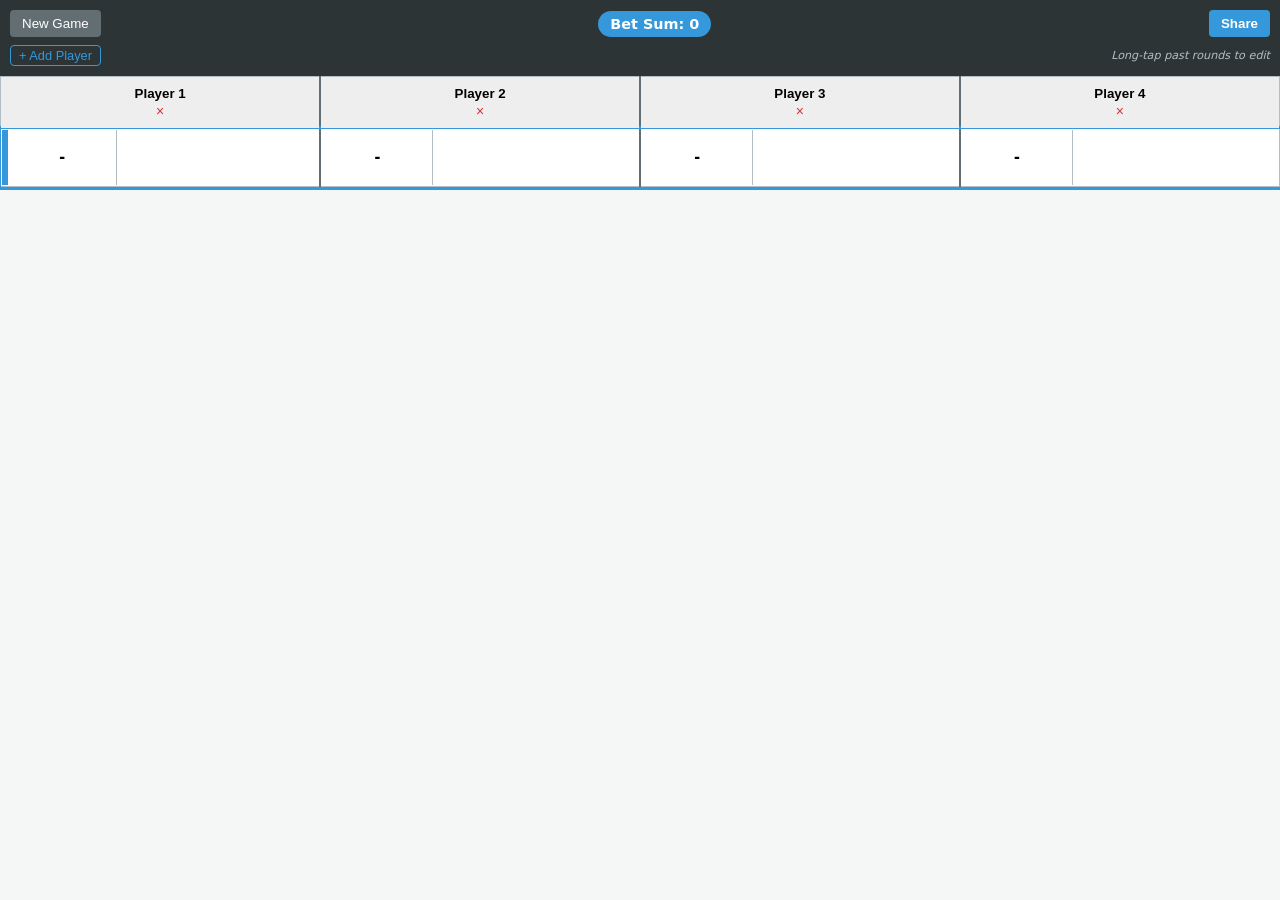
<file: index.html>
<!DOCTYPE html>
<html lang="en">
<head>
    <meta charset="UTF-8">
    <meta name="viewport" content="width=device-width, initial-scale=1.0, maximum-scale=1.0, user-scalable=no">
    <title>8-Cards Scoreboard</title>
    <link rel="stylesheet" href="style.css">
    <link rel="manifest" href="manifest.json">
</head>
<body>
    <div class="app-container">
        <header>
            <div class="top-nav">
                <button id="resetBtn" class="secondary-btn">New Game</button>
                <div class="sum-badge">Bet Sum: <span id="betSum">0</span></div>
                <button id="shareBtn" class="primary-btn">Share</button>
            </div>
            <div class="player-nav">
                <button id="addPlayerBtn">+ Add Player</button>
                <div class="edit-hint">Long-tap past rounds to edit</div>
            </div>
        </header>

        <main class="table-area">
            <table id="scoreTable">
                <thead>
                    <tr id="playerNamesRow"></tr>
                </thead>
                <tbody id="roundsBody"></tbody>
            </table>
        </main>
    </div>
    <div id="popover" class="popover" hidden></div>
    <script src="script.js"></script>
</body>
</html>
</file>
<file: style.css>
:root {
    --bg: #f4f7f6;
    --dark: #2d3436;
    --win: #27ae60;
    --loss: #d63031;
    --border: #b2bec3; 
    --accent: #3498db; 
    --soft-green: #d4edda;
    --soft-red: #f8d7da;
    --past-bg: #f1f2f6;
}

body {
    font-family: -apple-system, system-ui, sans-serif;
    margin: 0; padding: 0;
    background: var(--bg);
    /* dvh excludes the mobile browser's dynamic chrome (URL bar). Using vh here
       makes the app taller than the visible viewport on mobile, hiding the header. */
    height: 100dvh;
    overflow: hidden;
    user-select: none;
    -webkit-user-select: none;
}

/* Horizontal Fullscreen Support — only on short screens (phones in landscape),
   not laptops/desktops which are always landscape but have plenty of height.
   Keep the Bet Sum visible; hide buttons and hints to maximize table area. */
@media (orientation: landscape) and (max-height: 500px) {
    header { padding: 4px 10px; }
    header .top-nav { margin-bottom: 0; justify-content: center; }
    header .top-nav button,
    header .player-nav { display: none; }
}

.app-container { display: flex; flex-direction: column; height: 100dvh; }

header { background: var(--dark); padding: 10px; color: white; box-shadow: 0 2px 10px rgba(0,0,0,0.2); }
.top-nav { display: flex; justify-content: space-between; align-items: center; margin-bottom: 8px; }
.player-nav { display: flex; justify-content: space-between; align-items: center; }
.sum-badge { font-weight: bold; background: var(--accent); padding: 5px 12px; border-radius: 20px; font-size: 0.9rem; }
.edit-hint { font-size: 0.7rem; color: #b2bec3; font-style: italic; }

/* padding-bottom lets the user scroll the last/current row up to the middle
   of the screen instead of leaving it pinned to the bottom edge. */
.table-area { flex: 1; overflow-y: auto; position: relative; padding-bottom: 50vh; }
table { width: 100%; border-collapse: collapse; table-layout: fixed; }

/* Visual separation between player columns */
th, td { border: 1px solid var(--border); border-right: 2px solid #636e72; position: relative; }
th:last-child, td:last-child { border-right: 1px solid var(--border); }

thead th { position: sticky; top: 0; background: #eee; z-index: 10; padding: 8px 2px; }

.high-score { background-color: #ffeaa7 !important; color: #000; }
.low-score { background-color: #fab1a0 !important; color: #000; }

/* Round States */
.round-row.past { background-color: var(--past-bg); filter: saturate(50%); }
.round-row.current { background-color: white; outline: 3px solid var(--accent); z-index: 5; position: relative; }
.round-row.unlocked { outline: 3px dashed var(--win); background-color: white; z-index: 6; }

.cell-box { display: flex; height: 55px; align-items: center; }
.first-better { border-left: 6px solid var(--accent) !important; }

/* Score Status Colors */
.res-in { background-color: var(--soft-green) !important; }
.res-out { background-color: var(--soft-red) !important; }

.bet-part { width: 35%; border-right: 1px solid var(--border); height: 100%; }
.score-part { width: 65%; height: 100%; display: flex; align-items: center; justify-content: center; font-weight: bold; }

.cell-button {
    width: 100%; height: 100%;
    border: none; background: transparent;
    text-align: center; font-size: 1.1rem; font-weight: bold;
    color: inherit; padding: 0;
    -webkit-tap-highlight-color: transparent;
    cursor: pointer;
}
/* Disabled cell-buttons let touches pass through to the <tr> long-press handlers. */
.cell-button:disabled { pointer-events: none; opacity: 1; color: #2d3436; cursor: default; }

.popover {
    position: fixed;
    background: white;
    border: 1px solid #636e72;
    box-shadow: 0 6px 20px rgba(0,0,0,0.25);
    border-radius: 8px;
    padding: 8px;
    z-index: 100;
    display: flex; flex-direction: column; gap: 6px;
    min-width: 220px;
}
.popover[hidden] { display: none; }
.popover-row { display: flex; gap: 6px; }
.popover-row.common button {
    flex: 1; padding: 14px 6px;
    font-size: 1.15rem; font-weight: bold;
    border: 1px solid var(--border);
    background: var(--bg); color: var(--dark);
    border-radius: 6px; cursor: pointer;
}
.popover-row.common button.in  { background: var(--soft-green); }
.popover-row.common button.out { background: var(--soft-red); }
.popover-row.rare button {
    flex: 1; padding: 6px 4px;
    font-size: 0.85rem;
    border: 1px solid var(--border);
    background: white; color: #636e72;
    border-radius: 4px; cursor: pointer;
}
.popover button:active { background: var(--accent) !important; color: white; }
.popover button.forbidden {
    background: var(--soft-red) !important;
    color: var(--loss) !important;
    border-color: var(--loss);
    text-decoration: line-through;
    opacity: 0.7;
    cursor: not-allowed;
}

.primary-btn { background: var(--accent); border: none; color: white; padding: 6px 12px; border-radius: 4px; font-weight: bold; }
.secondary-btn { background: #636e72; border: none; color: white; padding: 6px 12px; border-radius: 4px; }
#addPlayerBtn { background: none; border: 1px solid var(--accent); color: var(--accent); border-radius: 4px; padding: 2px 8px; font-size: 0.8rem; }
</file>
